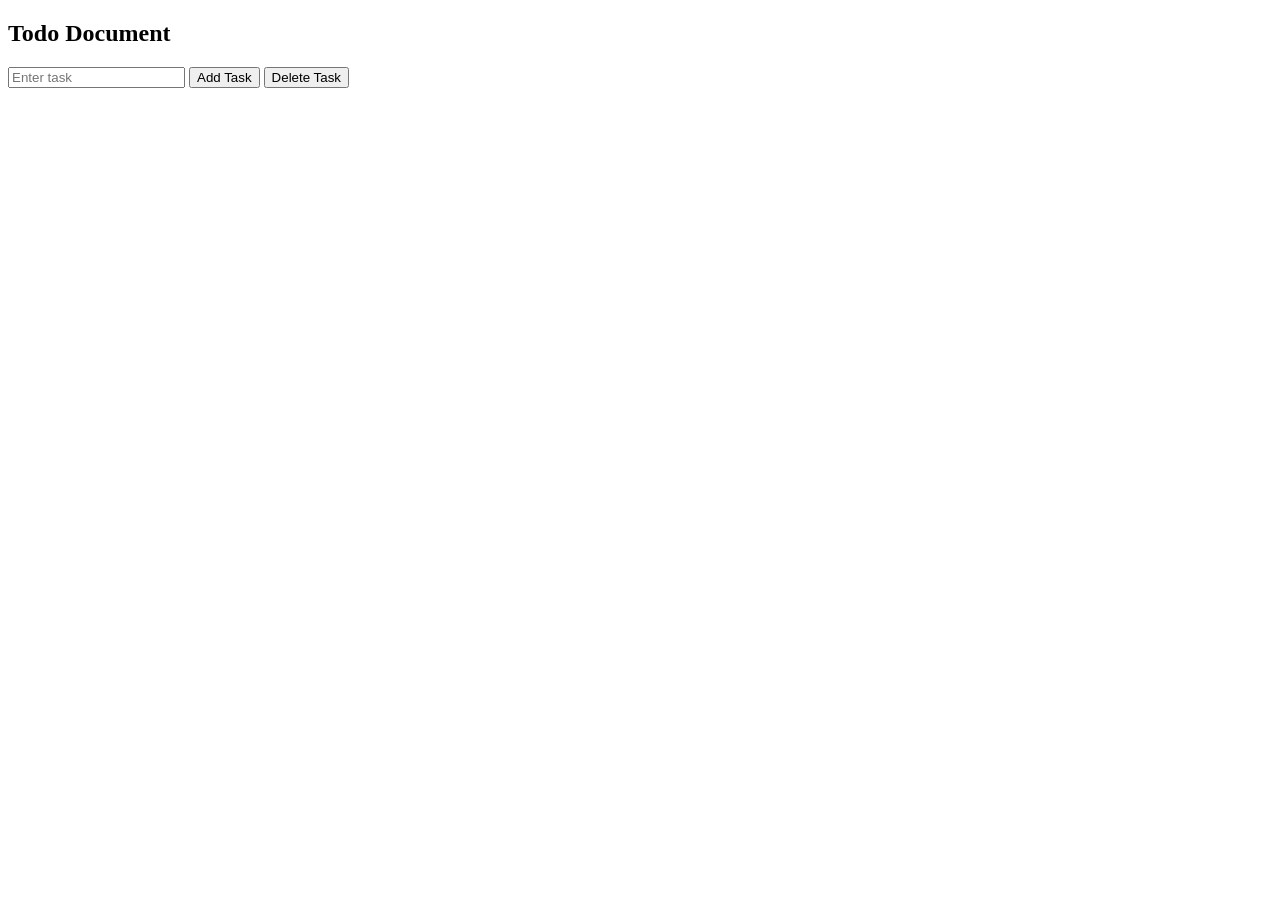
<file: index.html>
<!DOCTYPE html>
<html>

<head>
<title>Document + ViewController Example</title>
</head>

<body>

<h2>Todo Document</h2>

<input id="taskInput" placeholder="Enter task">
<button id="addButton">Add Task</button>
<button id="delButton">Delete Task</button>

<ul id="taskList"></ul>

<p id="notification"></p>

<script src="model.js"></script>
<script src="viewcontroller.js"></script>

</body>
</html>
</file>
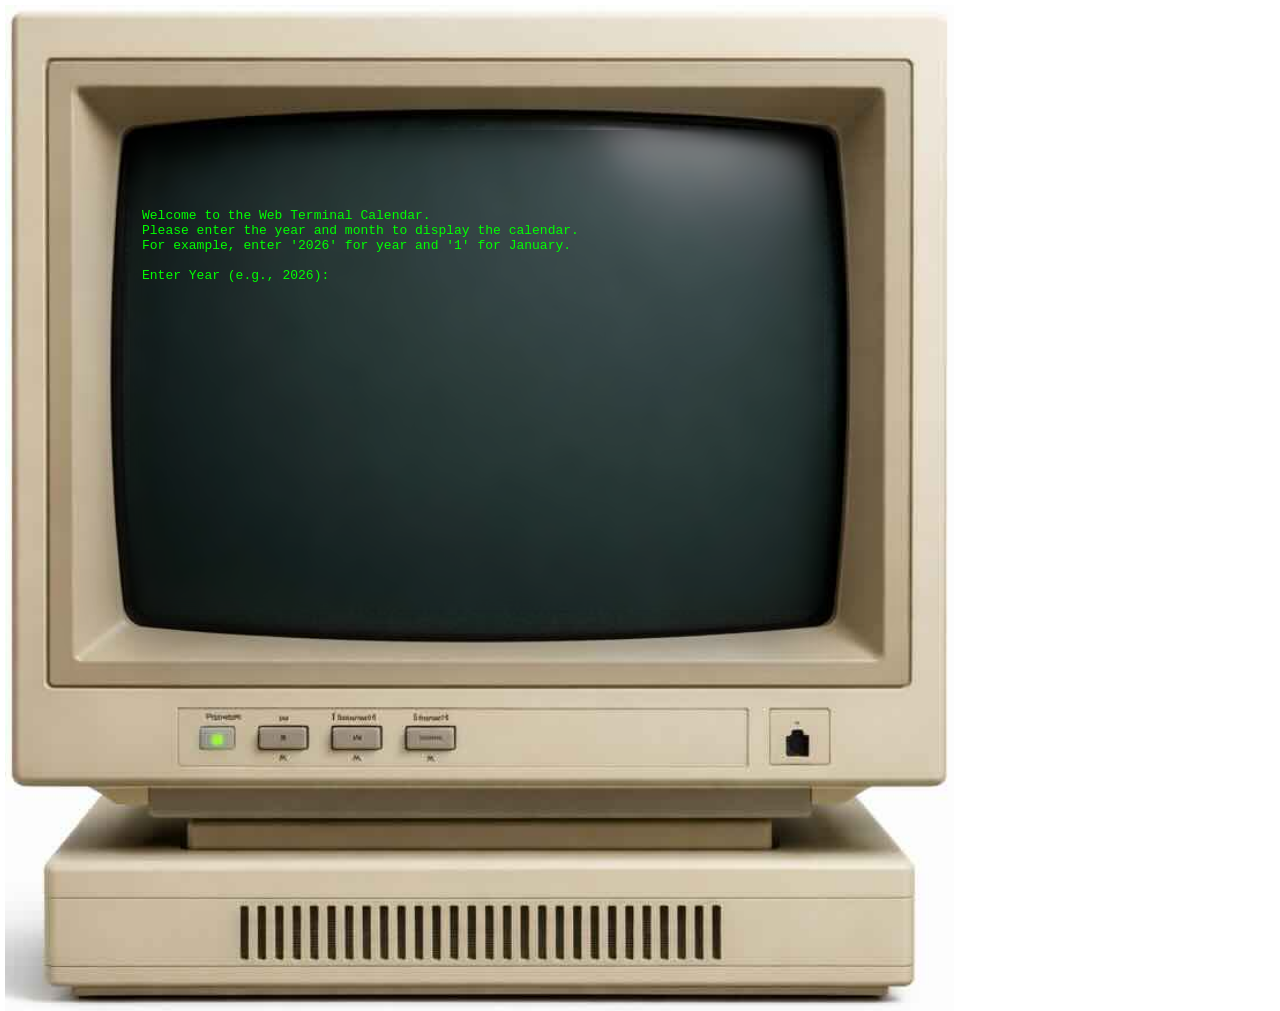
<file: CalendarDVC_JS/console.html>
<!DOCTYPE html>
<html lang="en">
<head>
    <meta charset="UTF-8">
    <title>Web Terminal</title>
    <meta name="viewport" content="width=device-width, initial-scale=1" />
    <link rel="stylesheet" href="console.css">
</head>
<body>
    <main class="crt">
    <section class="content" id="terminal">
    <!-- <p class="kicker">SYSTEM STATUS</p>
    <h1 class="blend-text">GREEN SIGNAL ONLINE</h1> -->
    <pre>
    <div id="terminal">
        <div id="history"></div><div id="input" contenteditable="true" autofocus autocomplete="" style="border: width 0;"></div><!--button id="caret" for="input">&nbsp;</button-->
    </div>
    <script src="model.js"></script>
    <script src="consoleview.js"></script>
    <script src="calendarcontroller.js"></script>
    </pre>
    </section>
    
</body>
</html>
</file>
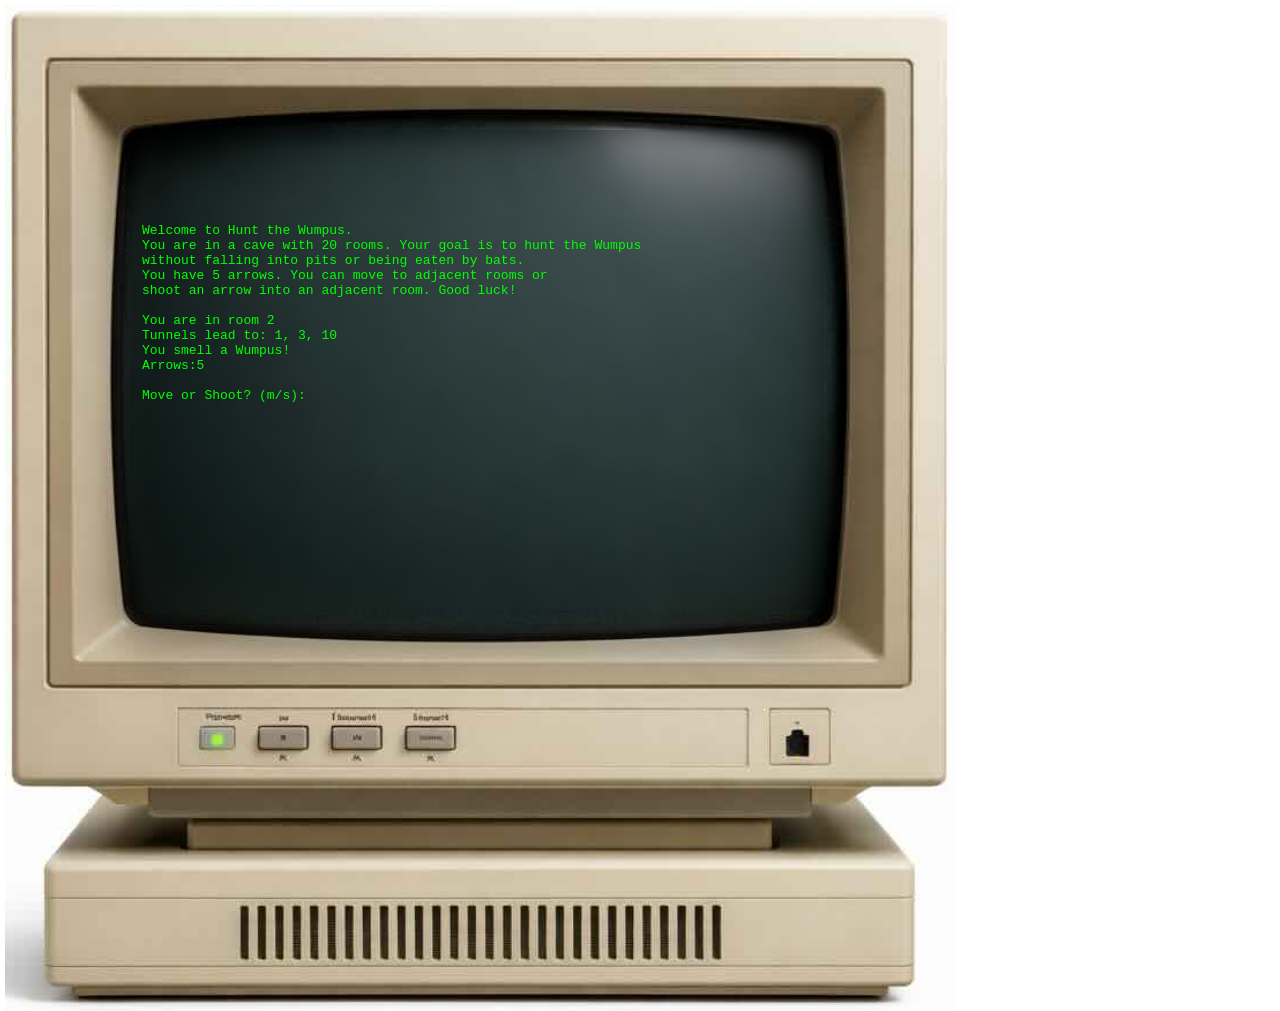
<file: Wumpus/wumpus.html>
<!DOCTYPE html>
<html lang="en">
<head>
    <meta charset="UTF-8">
    <title>Web Terminal</title>
    <meta name="viewport" content="width=device-width, initial-scale=1" />
    <link rel="stylesheet" href="console.css">
</head>
<body>
    <main class="crt">
    <section class="content" id="terminal">
    <pre>
    <div id="terminal">
        <div id="history"></div><div id="input" contenteditable="true" autofocus autocomplete="" style="border: width 0;"></div><!--button id="caret" for="input">&nbsp;</button-->
    </div>
    <script src="wumpusGame.js"></script>
    <script src="consoleview.js"></script>
    <script src="wumpusController.js"></script>
    </pre>
    </section>
    
</body>
</html>
</file>
<file: CalendarDVC_JS/console.css>
/*
Retrieved 2026-01-05, License - CC BY-SA 4.0
*/
/* Chrome, Edge, Safari */
    ::-webkit-scrollbar {
      width: 12px;
    }

    ::-webkit-scrollbar-track {
      background: black;
    }

    ::-webkit-scrollbar-thumb {
      background-color: #00ff00;
      border-radius: 6px;
      border: 2px solid black;
    }

    ::-webkit-scrollbar-thumb:hover {
      background-color: #66ff66;
    }

    /* Firefox */
    html {
      scrollbar-width: thin;
      scrollbar-color: #00ff00 black;
    }


  body {
  height: 100vh;
  margin: 0;
  background: #ffffff;
  color: #0F0;
  font-family: monospace;
  overflow-x: hidden;
  overflow-y: scroll;
  word-break: break-all;
  margin: 0;
  padding: 5px 5px;
  }

#input {
  display: inline;
  outline: none;
  visibility: visible;
}

/*
  If you press the Insert key, the vertical line caret will automatically
  be replaced by a one-character selection.
*/
#input::selection {
  color: #000;
  background: #0F0;
}

#input:empty::before {
  content: ' ';
}

@keyframes blink {
  to {
    visibility: hidden;
  }
}

#input:focus + #caret {
  animation: blink 1s steps(5, start) infinite;
}

#input.noCaret + #caret {
  visibility: hidden;
}

#caret {
  border: 0;
  padding: 0;
  outline: none;
  background-color: #0F0;
  display: inline-block;
  font-family: monospace;
}

.crt{
  /*min-height: 100vh;*/
  height: 756px; /* for consistent screenshot height */
  width: 768px;
  display: grid;
  place-items: left top;
  padding: 125px 125px;

  /* Image + dark overlay + subtle vignette */
  background-image: url("[data-uri]");
  /* radial-gradient(1100px 600px at 50% 35%, rgba(0,0,0,.15), rgba(0,0,0,.72))
  radial-gradient(1100px 1100px at 50% 35%, rgba(0,0,0,.15), rgba(0,0,0,.72)),
  linear-gradient(to bottom, rgba(0,0,0,.35), rgba(0,0,0,.78)),
   var(--bg);*/
  background-size: contain;
  background-position: left top;
  background-repeat: no-repeat;
}

.content{
  width: min(670px, 100%);
  height: min(440px, 100%);
  padding: 20px 12px;
  border-radius: 13px;

  /* “glass” readability layer */
  background: rgba(0, 0, 0, 0.38);
  backdrop-filter: blur(6px);
  -webkit-backdrop-filter: blur(6px);
  border: 0px solid rgba(255,255,255,0.02);
  box-shadow: 0 20px 60px rgba(0,0,0,0.55);
  overflow-y:auto
}

.kicker{
  margin: 0 0 10px;
  letter-spacing: .22em;
  font-size: 12px;
  color: rgba(255,255,255,0.65);
}

.blend-text{
  margin: 0;
  font-size: clamp(40px, 6vw, 76px);
  line-height: 1.02;
  letter-spacing: 0.02em;

  color: var(--green);

  /* Glow = the “blend” feeling while preserving legibility */
  text-shadow:
    0 0 10px rgba(52,255,122,0.35),
    0 0 26px rgba(52,255,122,0.25),
    0 0 52px rgba(52,255,122,0.18);

  /* Optional: makes text interact with the background image */
  mix-blend-mode: screen;
  filter: drop-shadow(0 0 18px rgba(52,255,122,0.18));
}

/* Fallback: if blend modes aren’t supported, just keep it readable */
@supports not (mix-blend-mode: screen) {
  .blend-text { mix-blend-mode: normal; }
}

.sub{
  margin: 14px 0 0;
  max-width: 62ch;
  color: rgba(255,255,255,0.78);
  font-size: 16px;
  line-height: 1.6;
}

.chip-row{
  display: flex;
  flex-wrap: wrap;
  gap: 10px;
  margin-top: 18px;
}

.chip{
  font-size: 12px;
  color: rgba(255,255,255,0.75);
  border: 1px solid rgba(255,255,255,0.10);
  background: rgba(0,0,0,0.22);
  padding: 8px 10px;
  border-radius: 999px;
}
</file>
<file: Wumpus/console.css>
/*
Retrieved 2026-01-05, License - CC BY-SA 4.0
*/
/* Chrome, Edge, Safari */
    ::-webkit-scrollbar {
      width: 12px;
    }

    ::-webkit-scrollbar-track {
      background: black;
    }

    ::-webkit-scrollbar-thumb {
      background-color: #00ff00;
      border-radius: 6px;
      border: 2px solid black;
    }

    ::-webkit-scrollbar-thumb:hover {
      background-color: #66ff66;
    }

    /* Firefox */
    html {
      scrollbar-width: thin;
      scrollbar-color: #00ff00 black;
    }


  body {
  height: 100vh;
  margin: 0;
  background: #ffffff;
  color: #0F0;
  font-family: monospace;
  overflow-x: hidden;
  overflow-y: scroll;
  word-break: break-all;
  margin: 0;
  padding: 5px 5px;
  }

#input {
  display: inline;
  outline: none;
  visibility: visible;
}

/*
  If you press the Insert key, the vertical line caret will automatically
  be replaced by a one-character selection.
*/
#input::selection {
  color: #000;
  background: #0F0;
}

#input:empty::before {
  content: ' ';
}

@keyframes blink {
  to {
    visibility: hidden;
  }
}

#input:focus + #caret {
  animation: blink 1s steps(5, start) infinite;
}

#input.noCaret + #caret {
  visibility: hidden;
}

#caret {
  border: 0;
  padding: 0;
  outline: none;
  background-color: #0F0;
  display: inline-block;
  font-family: monospace;
}

.crt{
  /*min-height: 100vh;*/
  height: 756px; /* for consistent screenshot height */
  width: 768px;
  display: grid;
  place-items: left top;
  padding: 125px 125px;

  /* Image + dark overlay + subtle vignette */
  background-image: url("[data-uri]");
  /* radial-gradient(1100px 600px at 50% 35%, rgba(0,0,0,.15), rgba(0,0,0,.72))
  radial-gradient(1100px 1100px at 50% 35%, rgba(0,0,0,.15), rgba(0,0,0,.72)),
  linear-gradient(to bottom, rgba(0,0,0,.35), rgba(0,0,0,.78)),
   var(--bg);*/
  background-size: contain;
  background-position: left top;
  background-repeat: no-repeat;
}

.content{
  width: min(670px, 100%);
  height: min(440px, 100%);
  padding: 20px 12px;
  border-radius: 13px;

  /* “glass” readability layer */
  background: rgba(0, 0, 0, 0.38);
  backdrop-filter: blur(6px);
  -webkit-backdrop-filter: blur(6px);
  border: 0px solid rgba(255,255,255,0.02);
  box-shadow: 0 20px 60px rgba(0,0,0,0.55);
  overflow-y:auto
}

.kicker{
  margin: 0 0 10px;
  letter-spacing: .22em;
  font-size: 12px;
  color: rgba(255,255,255,0.65);
}

.blend-text{
  margin: 0;
  font-size: clamp(40px, 6vw, 76px);
  line-height: 1.02;
  letter-spacing: 0.02em;

  color: var(--green);

  /* Glow = the “blend” feeling while preserving legibility */
  text-shadow:
    0 0 10px rgba(52,255,122,0.35),
    0 0 26px rgba(52,255,122,0.25),
    0 0 52px rgba(52,255,122,0.18);

  /* Optional: makes text interact with the background image */
  mix-blend-mode: screen;
  filter: drop-shadow(0 0 18px rgba(52,255,122,0.18));
}

/* Fallback: if blend modes aren’t supported, just keep it readable */
@supports not (mix-blend-mode: screen) {
  .blend-text { mix-blend-mode: normal; }
}

.sub{
  margin: 14px 0 0;
  max-width: 62ch;
  color: rgba(255,255,255,0.78);
  font-size: 16px;
  line-height: 1.6;
}

.chip-row{
  display: flex;
  flex-wrap: wrap;
  gap: 10px;
  margin-top: 18px;
}

.chip{
  font-size: 12px;
  color: rgba(255,255,255,0.75);
  border: 1px solid rgba(255,255,255,0.10);
  background: rgba(0,0,0,0.22);
  padding: 8px 10px;
  border-radius: 999px;
}
</file>
